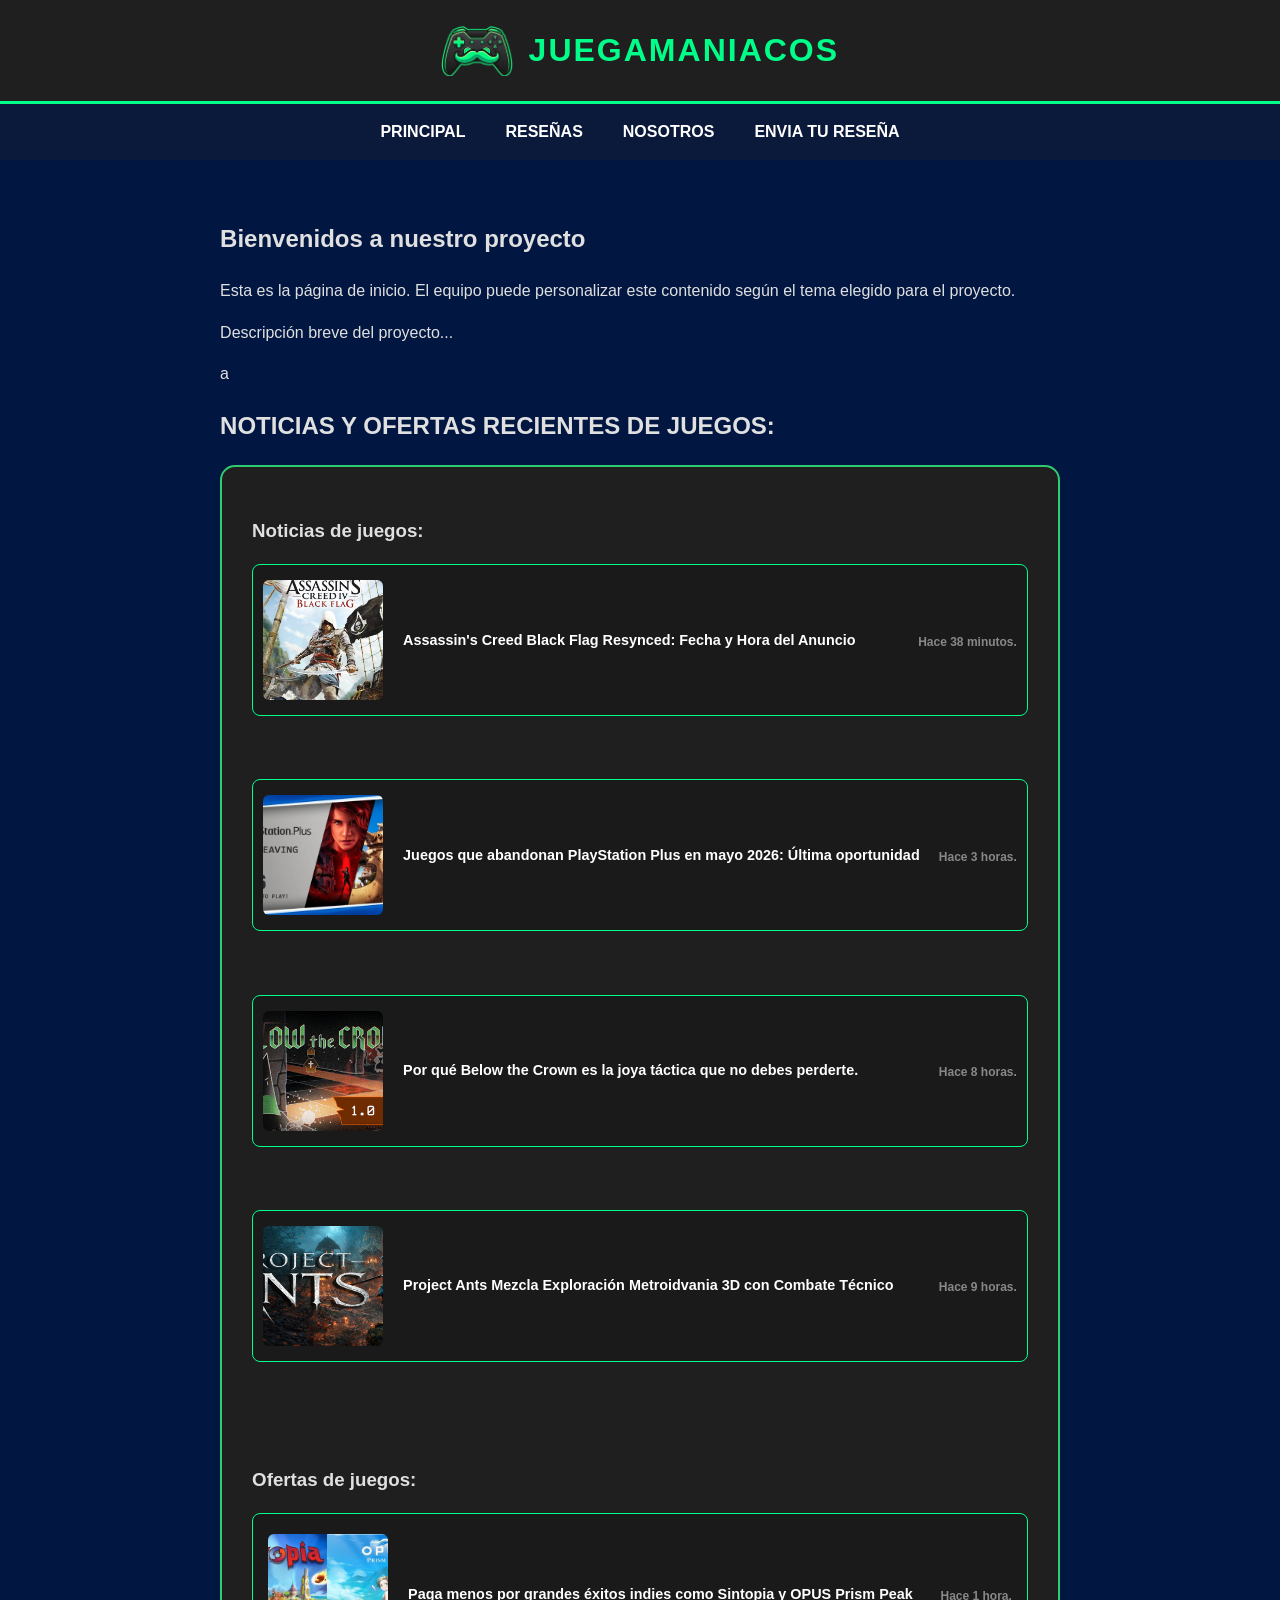
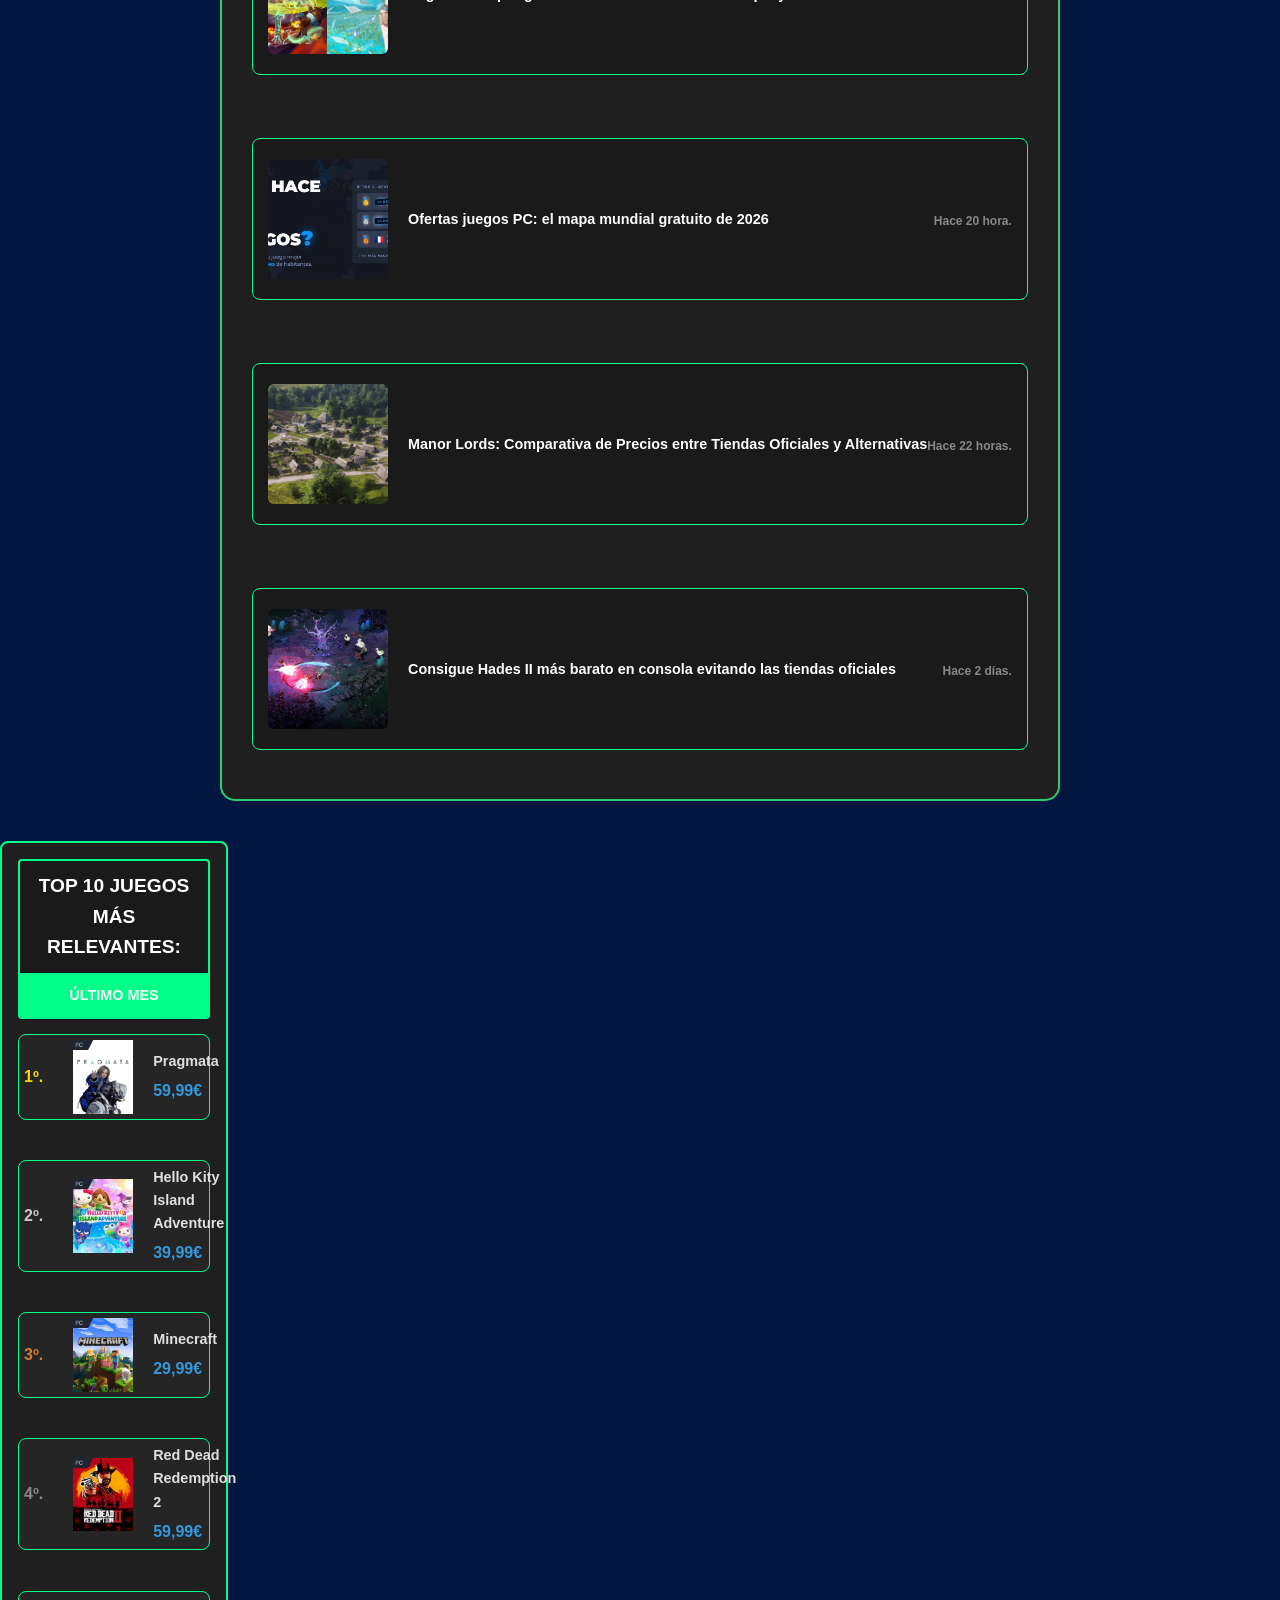
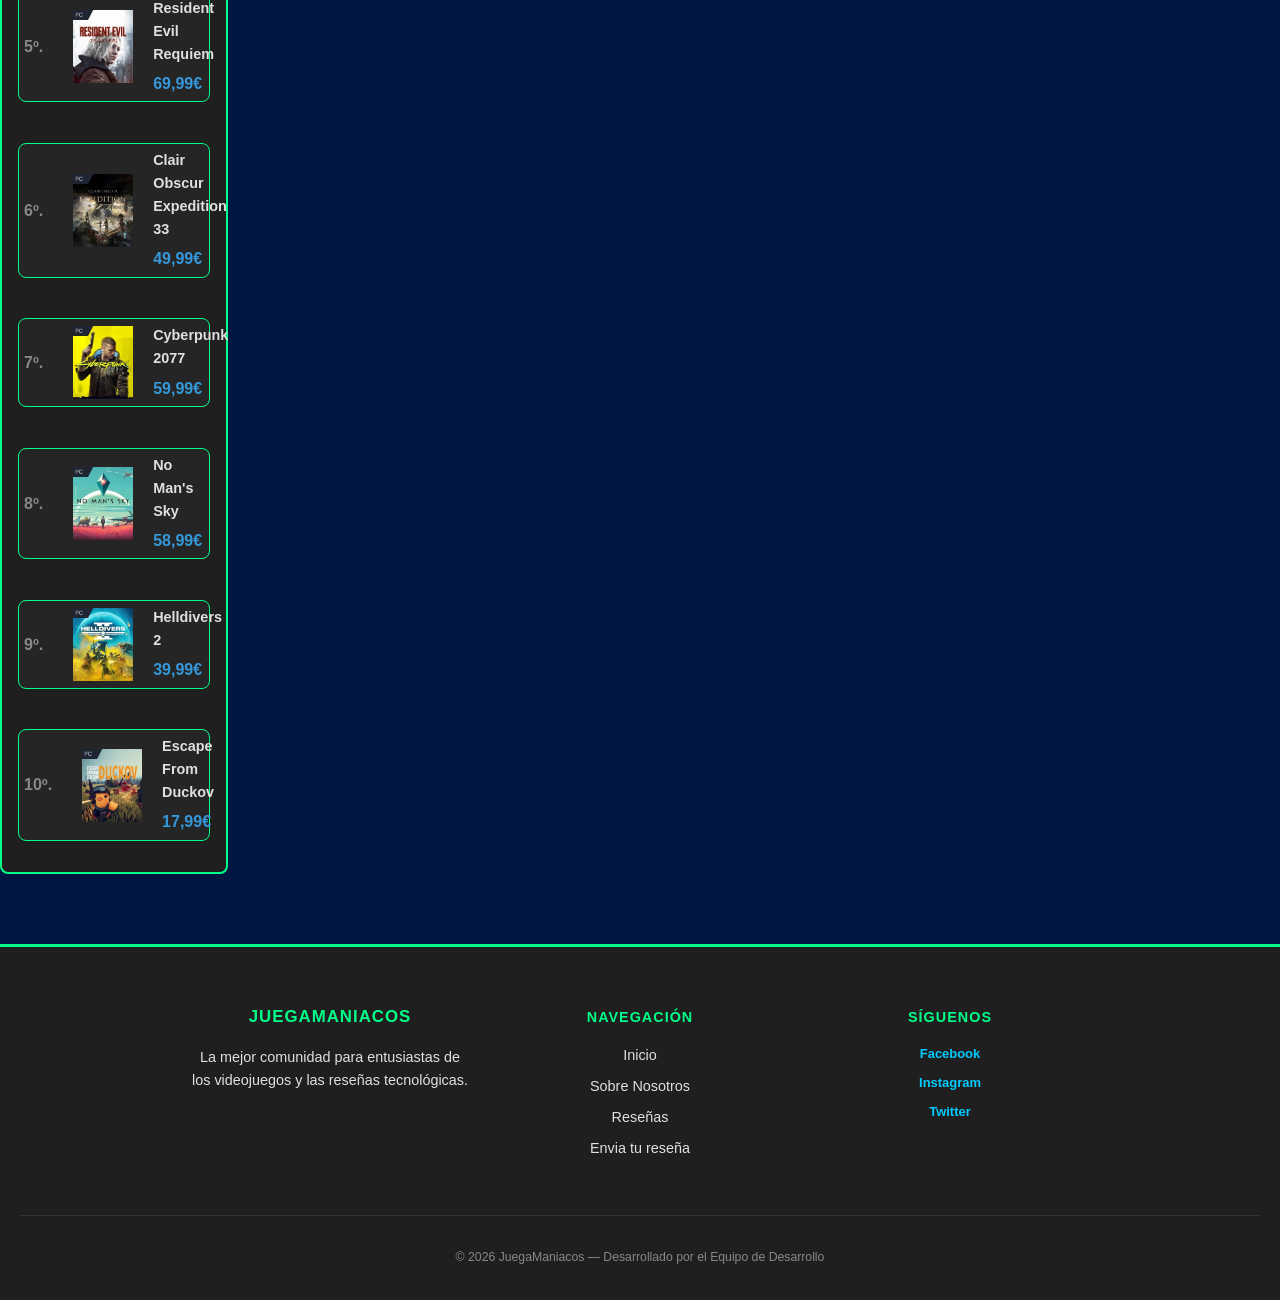
<file: index.html>
<!DOCTYPE html>
<html lang="es">

<head>
	<meta charset="UTF-8">
	<meta name="viewport" content="width=device-width, initial-scale=1.0">
	<meta name="version" content="1.0.0">
	<title>JuegaManiacos</title>
	<link rel="stylesheet" href="estilos.css">
</head>

<body>
	<header class="cabecera-principal">
		<a href="index.html" class="enlace-cabecera-total">
			<div class="logo-contenedor">
				<img src="imagenes/logo/logo.png" alt="Logo JuegaManiacos" class="logo-img">
				<h1 class="nombre-sitio">JuegaManiacos</h1>
			</div>
		</a>

		<div id="contenedor-menu-interactivo"></div>
	</header>

	<div class="menu_general">
		<div class="menu">
			<div class="principal">
				<a href="index.html">PRINCIPAL</a>
			</div>
			<div class="reseñas">
				<a href="resenas.html">RESEÑAS</a>
			</div>
			<div class="nosotros">
				<a href="nosotros.html">NOSOTROS</a>
			</div>
			<div class="envia">
				<a href="envia.html">ENVIA TU RESEÑA</a>
			</div>
		</div>
	</div>

	<main>
		<section class="bienvenida">
			<h2>Bienvenidos a nuestro proyecto</h2>
			<p>
				Esta es la página de inicio. El equipo puede personalizar este contenido
				según el tema elegido para el proyecto.
			</p>
			<p>
				Descripción breve del proyecto...
			</p>
		</section>

		<section class="tarjetas">
			<p> a </p>
		</section>

		<section class="Novedades">
			<h2 class="titulo_novedades"> NOTICIAS Y OFERTAS RECIENTES DE JUEGOS:</h2>

			<div class="noticias_ofertas_general">
				<div class="noticias_juegos_general">

					<h3 class="noticias_juegos_titulo"> Noticias de juegos: </h3>
					<h3 class="noticia_juego1">
						<img src="imagenes/Imagenes noticas y ofertas/56c4948088a7e300458b46b0.jpg" class="imagen_assasins">
						<a href="https://www.clavecd.es/fecha-hora-presentacion-assassins-creed-black-flag-resynced-news-d">Assassin's Creed Black Flag Resynced: Fecha y Hora del Anuncio</a>
						<div class="tiempo_publication">Hace 38 minutos.</div>
					</h3>

					<br>

					<h3 class="noticia_juego2">
						<img src="imagenes/Imagenes noticas y ofertas/1200x628-PS-Leaving-May-2026.webp" class="imagen_juegos_psplus">
						<a href="https://www.clavecd.es/juegos-abandonan-playstation-plus-mayo-2026-news-n">Juegos que abandonan PlayStation Plus en mayo 2026: Última oportunidad</a>
						<div class="tiempo_publication">Hace 3 horas.</div>
					</h3>

					<br>

					<h3 class="noticia_juego3">
						<img src="imagenes/Imagenes noticas y ofertas/header_alt_assets_2.jpg" class="imagen_Below_the_Crown">
						<a href="https://www.clavecd.es/below-the-crown-roguelike-tactico-lanzamiento-news-l">Por qué Below the Crown es la joya táctica que no debes perderte.</a>
						<div class="tiempo_publication">Hace 8 horas.</div>
					</h3>

					<br>

					<h3 class="noticia_juego4">
						<img src="imagenes/Imagenes noticas y ofertas/header.jpg" class="imagen_project_ants">
						<a href="https://www.clavecd.es/project-ants-metroidvania-3d-combate-tecnico-news-r">Project Ants Mezcla Exploración Metroidvania 3D con Combate Técnico</a>
						<div class="tiempo_publication">Hace 9 horas.</div>
					</h3>

				</div>
				<br>

				<div class="ofertas_juegos_general">
					<h3 class="noticias_juegos_titulo"> Ofertas de juegos: </h3>
					<h3 class="oferta_juego1">
						<img src="imagenes/Imagenes noticas y ofertas/Sintopia-OPUS-Prism-Peak-172x90.webp" class="imagen_Sintopia_Opus">
						<a href="https://www.clavecd.es/ahorrar-sintopia-opus-prism-peak-ofertas-indie-news-y">Paga menos por grandes éxitos indies como Sintopia y OPUS Prism Peak</a>
						<div class="tiempo_publication">Hace 1 hora.</div>
					</h3>
					<br>

					<h3 class="oferta_juego2">
						<img src="imagenes/Imagenes noticas y ofertas/mapa_juego_oferta.png" class="imagen_mapa_juego_oferta">
						<a href="https://www.clavecd.es/ofertas-juegos-pc-el-mapa-mundial-gratuito-de-2026-lb">Ofertas juegos PC: el mapa mundial gratuito de 2026</a>
						<div class="tiempo_publication">Hace 20 hora.</div>
					</h3>

					<br>

					<h3 class="oferta_juego3">
						<img src="imagenes/Imagenes noticas y ofertas/Manor-Lords-2.webp" class="imagen_Manor_Lords_2">
						<a href="https://www.clavecd.es/manor-lords-comparativa-precios-tiendas-oficiales-alternativas-news-y">Manor Lords: Comparativa de Precios entre Tiendas Oficiales y Alternativas</a>
						<div class="tiempo_publication">Hace 22 horas.</div>
					</h3>

					<br>

					<h3 class="oferta_juego4">
						<img src="imagenes/Imagenes noticas y ofertas/Hades-II-2.webp" class="imagen_Hades_2">
						<a href="https://www.clavecd.es/hades-2-consola-barato-tiendas-oficiales-oferta-news-y/">Consigue Hades II más barato en consola evitando las tiendas oficiales</a>
						<div class="tiempo_publication">Hace 2 días.</div>
					</h3>

				</div>

			</div>
		</section>

	</main>

	<aside>
		<div class="Cabecera_ranking">
			<h3> Top 10 Juegos más relevantes: </h3>
			<h4> Último mes </h4>
		</div>

		<a href="https://store.steampowered.com/app/3357650/PRAGMATA/" title="Pragmata">
			<div class="clasificacion_Ranking">
				<span class="numero_Ranking">1º.</span>
			</div>
			<div class="imagenJuego">
				<img src="imagenes/imagenes_juegos_ranking/Pragmata-4.jpg" alt="Descripcion de la imagen" width="140" height="200">
			</div>
			<div class="caracteristicas_Juego">
				<div class="nombre_Juego">Pragmata</div>
				<div class="precio_Juego">59,99€</div>
			</div>
		</a>

		<br>

		<a href="https://store.steampowered.com/app/2495100/Hello_Kitty_Island_Adventure/" title="Hello Kity Island Adventure">
			<div class="clasificacion_Ranking">
				<span class="numero_Ranking">2º.</span>
			</div>
			<div class="imagenJuego">
				<img src="imagenes/imagenes_juegos_ranking/HelloKittyIslandAdventure-2.jpg" alt="Descripcion de la imagen" width="140" height="200">
			</div>
			<div class="caracteristicas_Juego">
				<div class="nombre_Juego">Hello Kity Island Adventure</div>
				<div class="precio_Juego">39,99€</div>
			</div>
		</a>

		<br>

		<a href="https://www.minecraft.net/es-es/store/minecraft-deluxe-collection-pc?tabs=%7B" title="Minecraft">
			<div class="clasificacion_Ranking">
				<span class="numero_Ranking">3º.</span>
			</div>
			<div class="imagenJuego">
				<img src="imagenes/imagenes_juegos_ranking/Minecraft-new.jpg" alt="Descripcion de la imagen" width="140" height="200">
			</div>
			<div class="caracteristicas_Juego">
				<div class="nombre_Juego">Minecraft</div>
				<div class="precio_Juego">29,99€</div>
			</div>
		</a>

		<br>

		<a href="https://store.steampowered.com/app/1174180/Red_Dead_Redemption_2/" title="Red Dead Redemption 2">
			<div class="clasificacion_Ranking">
				<span class="numero_Ranking">4º.</span>
			</div>
			<div class="imagenJuego">
				<img src="imagenes/imagenes_juegos_ranking/RedDeadRedemption2-3.jpg" alt="Descripcion de la imagen" width="140" height="200">
			</div>
			<div class="caracteristicas_Juego">
				<div class="nombre_Juego">Red Dead Redemption 2</div>
				<div class="precio_Juego">59,99€</div>
			</div>
		</a>

		<br>

		<a href="https://store.steampowered.com/app/3764200/Resident_Evil_Requiem/" title="Resident Evil Requiem">
			<div class="clasificacion_Ranking">
				<span class="numero_Ranking">5º.</span>
			</div>
			<div class="imagenJuego">
				<img src="imagenes/imagenes_juegos_ranking/ResidentEvilRequiem.jpg" alt="Descripcion de la imagen" width="140" height="200">
			</div>
			<div class="caracteristicas_Juego">
				<div class="nombre_Juego">Resident Evil Requiem</div>
				<div class="precio_Juego">69,99€</div>
			</div>
		</a>

		<br>

		<a href="https://store.steampowered.com/app/1903340/Clair_Obscur_Expedition_33/" title="Clair Obscur Expedition 33">
			<div class="clasificacion_Ranking">
				<span class="numero_Ranking">6º.</span>
			</div>
			<div class="imagenJuego">
				<img src="imagenes/imagenes_juegos_ranking/ClairObscurExpedition33.jpg" alt="Descripcion de la imagen" width="140" height="200">
			</div>
			<div class="caracteristicas_Juego">
				<div class="nombre_Juego">Clair Obscur Expedition 33</div>
				<div class="precio_Juego">49,99€</div>
			</div>
		</a>

		<br>

		<a href="https://store.steampowered.com/app/1091500/Cyberpunk_2077/" title="Cyberpunk 2077">
			<div class="clasificacion_Ranking">
				<span class="numero_Ranking">7º.</span>
			</div>
			<div class="imagenJuego">
				<img src="imagenes/imagenes_juegos_ranking/Cyberpunk2077-4.jpg" alt="Descripcion de la imagen" width="140" height="200">
			</div>
			<div class="caracteristicas_Juego">
				<div class="nombre_Juego">Cyberpunk 2077</div>
				<div class="precio_Juego">59,99€</div>
			</div>
		</a>

		<br>

		<a href="https://store.steampowered.com/app/275850/No_Mans_Sky/" title="No Man's Sky">
			<div class="clasificacion_Ranking">
				<span class="numero_Ranking">8º.</span>
			</div>
			<div class="imagenJuego">
				<img src="imagenes/imagenes_juegos_ranking/NoMansSky-1.jpg" alt="Descripcion de la imagen" width="140" height="200">
			</div>
			<div class="caracteristicas_Juego">
				<div class="nombre_Juego">No Man's Sky</div>
				<div class="precio_Juego">58,99€</div>
			</div>
		</a>

		<br>

		<a href="https://store.steampowered.com/app/553850/HELLDIVERS_2/" title="Helldivers 2">
			<div class="clasificacion_Ranking">
				<span class="numero_Ranking">9º.</span>
			</div>
			<div class="imagenJuego">
				<img src="imagenes/imagenes_juegos_ranking/Helldivers-2n-1.jpg" alt="Descripcion de la imagen" width="140" height="200">
			</div>
			<div class="caracteristicas_Juego">
				<div class="nombre_Juego">Helldivers 2</div>
				<div class="precio_Juego">39,99€</div>
			</div>
		</a>

		<br>

		<a href="https://store.steampowered.com/app/3167020/Escape_from_Duckov/" title="Escape From Duckov">
			<div class="clasificacion_Ranking">
				<span class="numero_Ranking">10º.</span>
			</div>
			<div class="imagenJuego">
				<img src="imagenes/imagenes_juegos_ranking/EscapeFromDuckov.jpg" alt="Descripcion de la imagen" width="140" height="200">
			</div>
			<div class="caracteristicas_Juego">
				<div class="nombre_Juego">Escape From Duckov</div>
				<div class="precio_Juego">17,99€</div>
			</div>
		</a>
	</aside>

	<footer class="pie-pagina-principal">
		<div class="footer-contenedor">
			<div class="footer-info">
				<h3 class="footer-logo">JuegaManiacos</h3>
				<p>La mejor comunidad para entusiastas de los videojuegos y las reseñas tecnológicas.</p>
			</div>

			<div class="footer-enlaces">
				<h4>Navegación</h4>
				<ul>
					<li><a href="index.html">Inicio</a></li>
					<li><a href="nosotros.html">Sobre Nosotros</a></li>
					<li><a href="resenas.html">Reseñas</a></li>
					<li><a href="envia.html">Envia tu reseña</a></li>
				</ul>
			</div>

			<div class="footer-social">
				<h4>Síguenos</h4>
				<div class="iconos-redes">
					<a href="#" class="red-link">Facebook</a>
					<a href="#" class="red-link">Instagram</a>
					<a href="#" class="red-link">Twitter</a>
				</div>
			</div>
		</div>

		<div class="footer-copyright">
			<p>&copy; 2026 JuegaManiacos — Desarrollado por el Equipo de Desarrollo</p>
		</div>
	</footer>

</body>

</html>
</file>
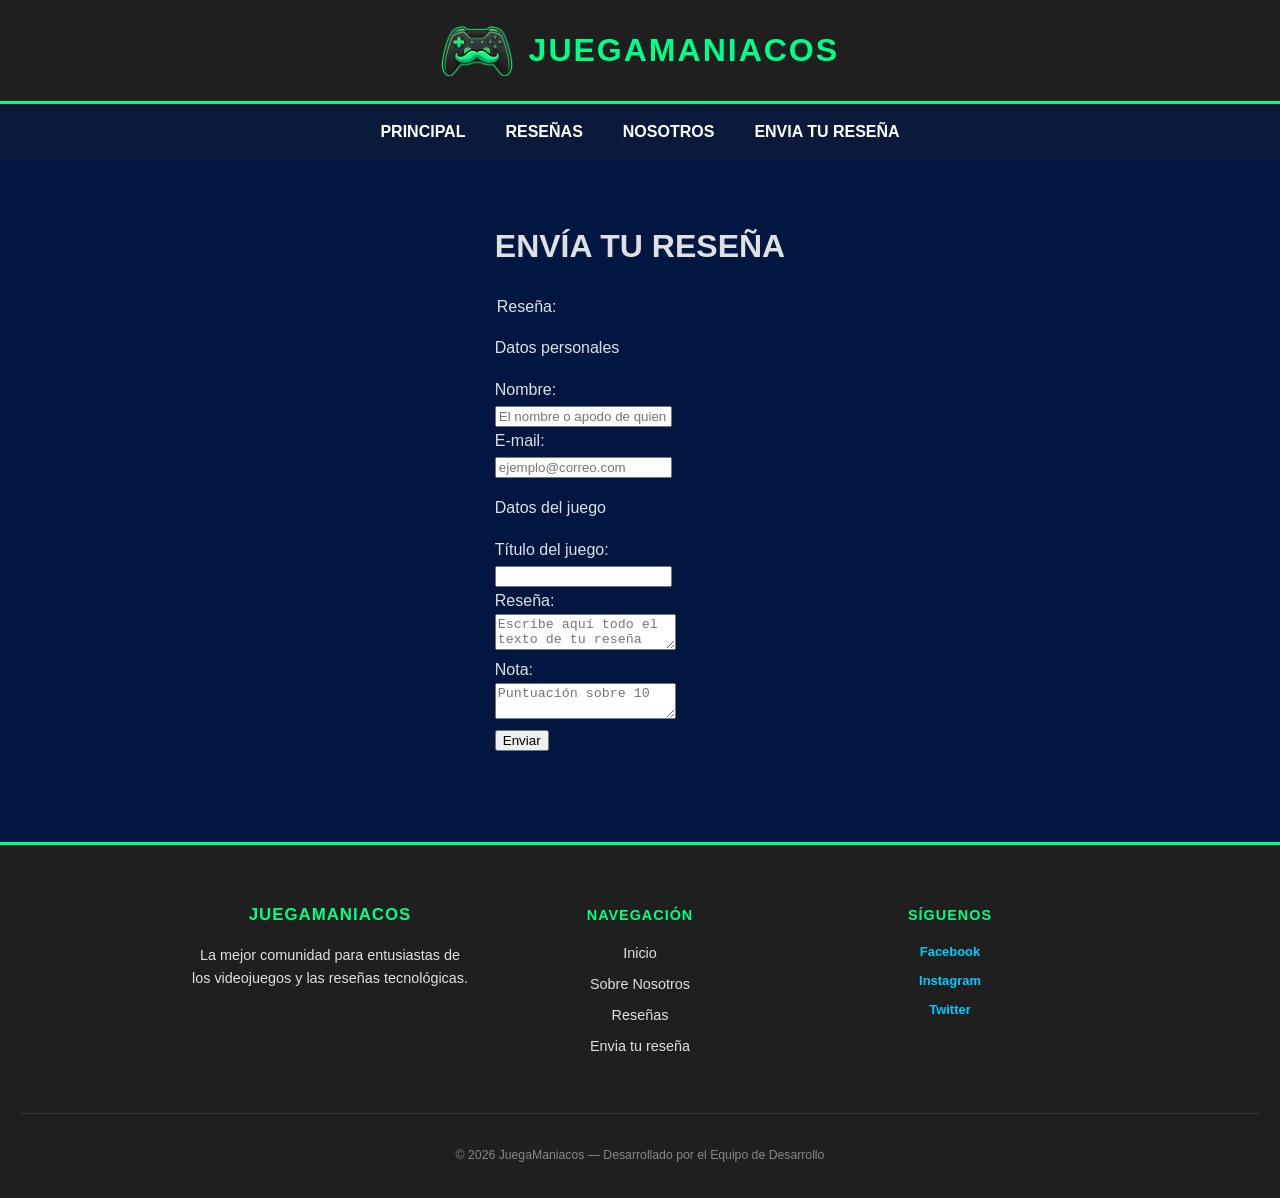
<file: envia.html>
<!DOCTYPE html>
<html lang="es">

<head>
	<meta charset="UTF-8">
	<meta name="viewport" content="width=device-width, initial-scale=1.0">
	<title>Envía tu reseña - Juegamaniacos</title>
	<link rel="stylesheet" href="estilos.css">
</head>

<body>
	<header class="cabecera-principal">
		<a href="index.html" class="enlace-cabecera-total">
			<div class="logo-contenedor">
				<img src="imagenes/logo/logo.png" alt="Logo JuegaManiacos" class="logo-img">
				<h1 class="nombre-sitio">JuegaManiacos</h1>
			</div>
		</a>

		<div id="contenedor-menu-interactivo"></div>
	</header>

	<div class="menu_general">
		<div class="menu">
			<div class="principal">
				<a href="index.html">PRINCIPAL</a>
			</div>
			<div class="reseñas">
				<a href="resenas.html">RESEÑAS</a>
			</div>
			<div class="nosotros">
				<a href="nosotros.html">NOSOTROS</a>
			</div>
			<div class="envia">
				<a href="envia.html">ENVIA TU RESEÑA</a>
			</div>
		</div>
	</div>

	<main>
		<h1>ENVÍA TU RESEÑA</h1>
		<div class="formulario">
			<form action="contacto.php" method="post" class="contacto">
				<legend>Reseña:</legend>
				<p>Datos personales</p>
				<div>
					<label for="nombre">Nombre:</label><br>
					<input id="nombre" type="text" name="nombre" placeholder="El nombre o apodo de quien escribe la reseña"
						required="" />
				</div>
				<div>
					<label for="email">E-mail:</label><br>
					<input id="email" type="email" name="email" placeholder="ejemplo@correo.com" required="" />
				</div>
				<p>Datos del juego</p>
				<div>
					<label for="asunto">Título del juego:</label><br>
					<input id="asunto" type="text" name="asunto" required />
				</div>
				<div>
					<label for="mensaje">Reseña:</label><br>
					<textarea id="mensaje" name="mensaje" placeholder="Escribe aquí todo el texto de tu reseña"
						required></textarea>
				</div>
				<div>
					<label for="nota">Nota:</label><br>
					<textarea id="nota" name="nota" placeholder="Puntuación sobre 10" required></textarea>
				</div>
				<input id="submit" type="submit" name="submit" value="Enviar" />
			</form>
		</div>
	</main>

	<footer class="pie-pagina-principal">
		<div class="footer-contenedor">
			<div class="footer-info">
				<h3 class="footer-logo">JuegaManiacos</h3>
				<p>La mejor comunidad para entusiastas de los videojuegos y las reseñas tecnológicas.</p>
			</div>

			<div class="footer-enlaces">
				<h4>Navegación</h4>
				<ul>
					<li><a href="index.html">Inicio</a></li>
					<li><a href="nosotros.html">Sobre Nosotros</a></li>
					<li><a href="resenas.html">Reseñas</a></li>
					<li><a href="envia.html">Envia tu reseña</a></li>
				</ul>
			</div>

			<div class="footer-social">
				<h4>Síguenos</h4>
				<div class="iconos-redes">
					<a href="#" class="red-link">Facebook</a>
					<a href="#" class="red-link">Instagram</a>
					<a href="#" class="red-link">Twitter</a>
				</div>
			</div>
		</div>

		<div class="footer-copyright">
			<p>&copy; 2026 JuegaManiacos — Desarrollado por el Equipo de Desarrollo</p>
		</div>
	</footer>
</body>

</html>
</file>
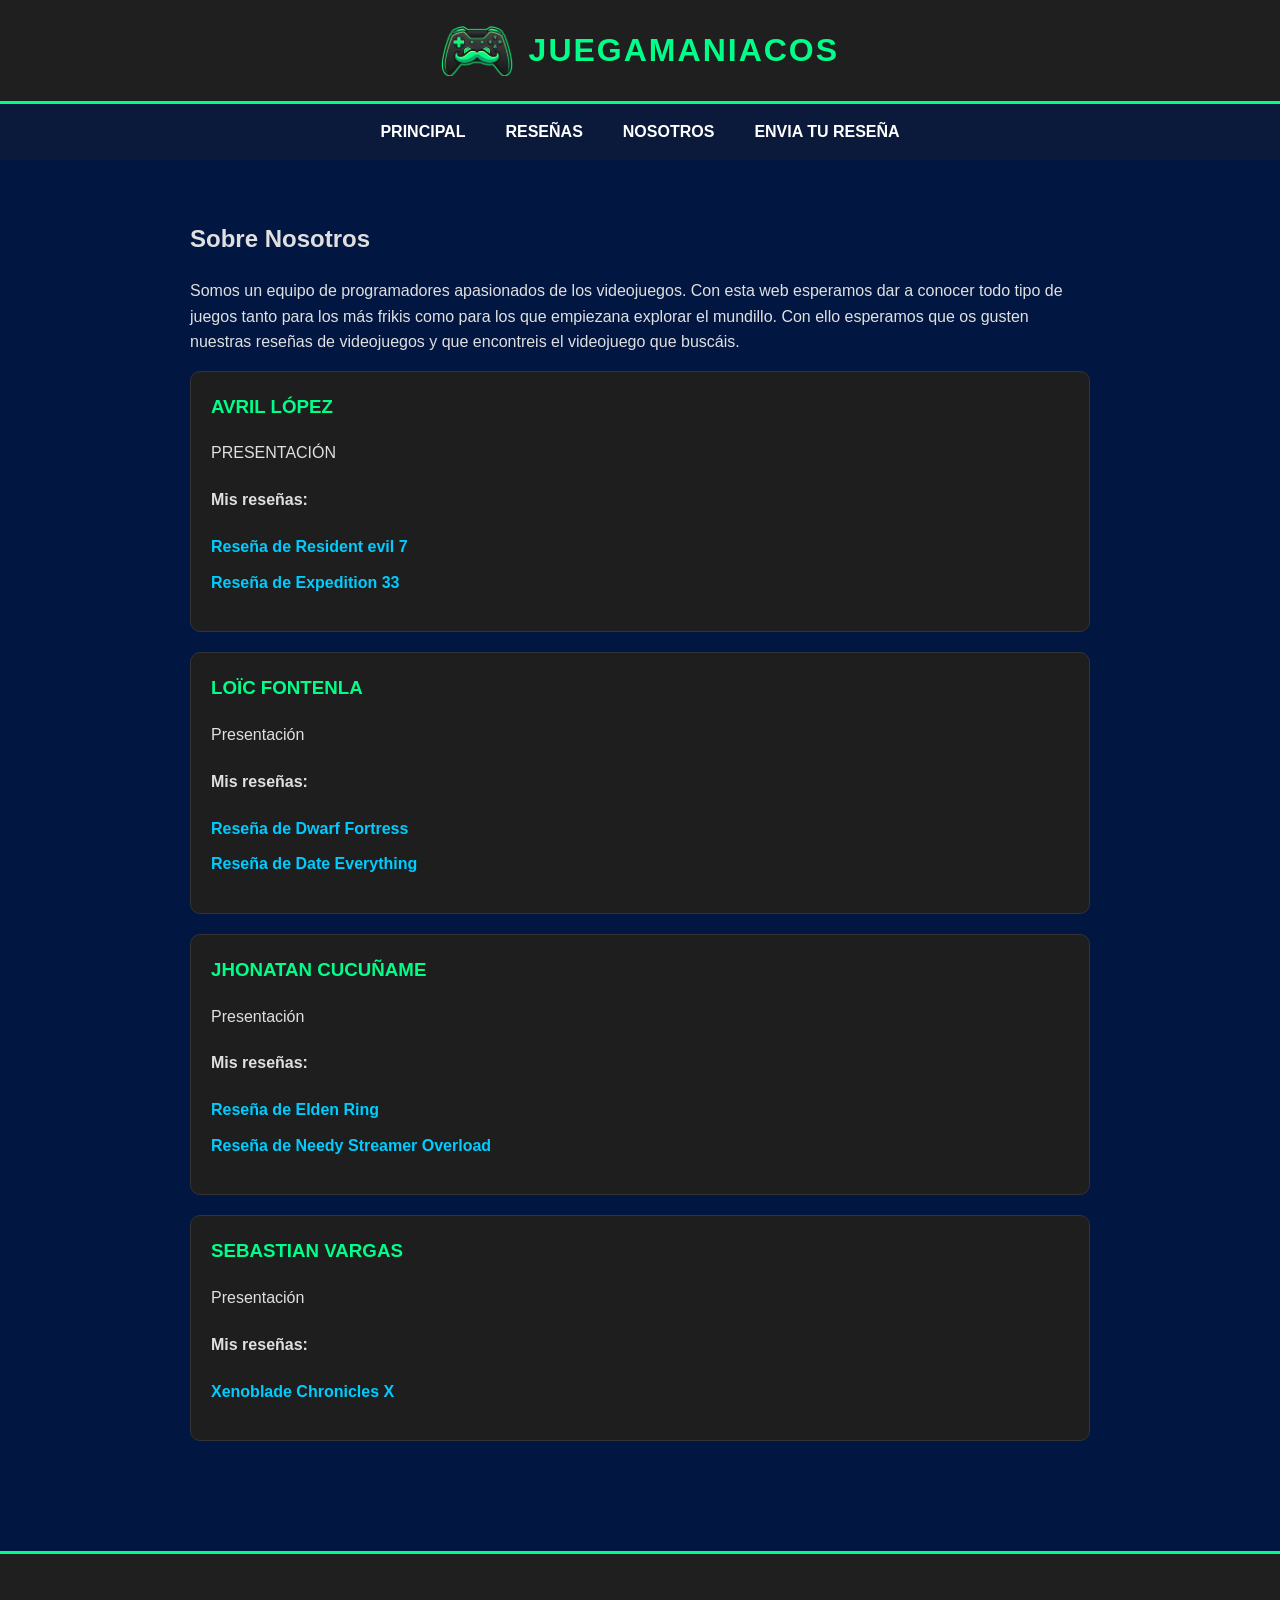
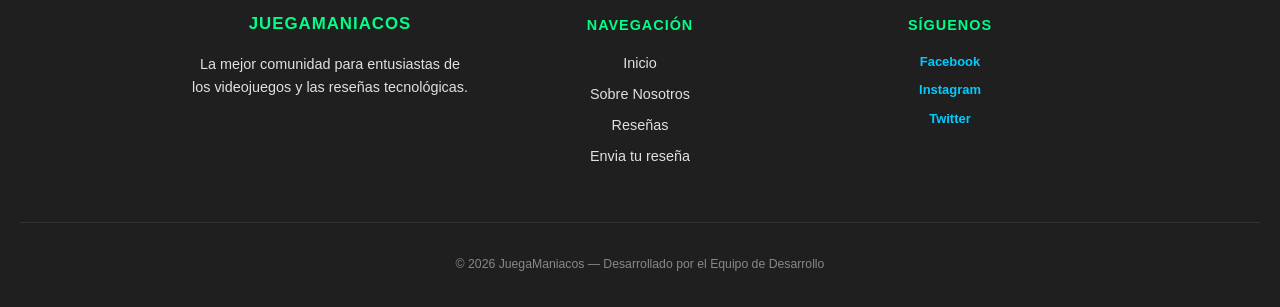
<file: nosotros.html>
<!DOCTYPE html>
<html lang="es">

<head>
<meta charset="UTF-8">
  <meta name="viewport" content="width=device-width, initial-scale=1.0">
  <meta name="version" content="1.0.0">
  <title>Nosotros</title>
  <!-- Hoja de estilos compartida por todas las páginas del proyecto -->
  <link rel="stylesheet" href="estilos.css">
</head>

<body>
<header class="cabecera-principal">
    <a href="index.html" class="enlace-cabecera-total">
        <div class="logo-contenedor">
            <img src="imagenes/logo/logo.png" alt="Logo JuegaManiacos" class="logo-img">
            <h1 class="nombre-sitio">JuegaManiacos</h1>
        </div>
    </a>

    <div id="contenedor-menu-interactivo"></div>
</header>
	
<div class="menu_general">
	<div class="menu">	
		<div class="principal">
		<a href="index.html">PRINCIPAL</a>
		</div>
		<div class="reseñas">
		<a href="resenas.html">RESEÑAS</a>
		</div>
		<div class="nosotros">
		<a href="nosotros.html">NOSOTROS</a>
		</div>
		<div class="envia">
		<a href="envia.html">ENVIA TU RESEÑA</a>
		</div>
	</div>
</div>


    <main>
        <section class="intro-equipo">
            <h2>Sobre Nosotros</h2>
            <p>Somos un equipo de programadores apasionados de los videojuegos. Con esta web esperamos dar a conocer
                todo tipo de juegos tanto para los más frikis como para los que empiezana explorar el mundillo. 
                Con ello esperamos que os gusten nuestras reseñas de videojuegos y que encontreis el videojuego que buscáis.</p>
        </section>
        <section class="miembros-equipo">
            <article class="miembro">
                <h3>AVRIL LÓPEZ</h3>
                <p>PRESENTACIÓN</p>

                <div class="lista-resenas">
                    <h4>Mis reseñas:</h4>
                    <ul>
                        <li><a href="resenas.html">Reseña de Resident evil 7</a></li>
                        <li><a href="resenas.html">Reseña de Expedition 33</a></li>
                    </ul>
                </div>
            </article>

            <article class="miembro">
                <h3>LOÏC FONTENLA</h3>
                <p>Presentación</p>
                <div class="lista-resenas">
                    <h4>Mis reseñas:</h4>
                    <ul>
                        <li><a href="resenas.html#DwarfFortress">Reseña de Dwarf Fortress</a></li>
						<li><a href="resenas.html#DateEverything">Reseña de Date Everything</a></li>
                    </ul>
                </div>
            </article>

            <article class="miembro">
                <h3>JHONATAN CUCUÑAME</h3>
                <p>Presentación</p>
                <div class="lista-resenas">
                    <h4>Mis reseñas:</h4>
                    <ul>
                        <li><a href="resenas.html">Reseña de Elden Ring</a></li>
						<li><a href="resenas.html">Reseña de Needy Streamer Overload</a></li>
                    </ul>
                </div>
            </article>

            <article class="miembro">
                <h3>SEBASTIAN VARGAS</h3>
                <p>Presentación</p>
                <div class="lista-resenas">
                    <h4>Mis reseñas:</h4>
                    <ul>
                        <li><a href="resenas.html">Xenoblade Chronicles X</a></li>
                    </ul>
                </div>
            </article>
        </section>
    </main>
<footer class="pie-pagina-principal">
    <div class="footer-contenedor">
        <div class="footer-info">
            <h3 class="footer-logo">JuegaManiacos</h3>
            <p>La mejor comunidad para entusiastas de los videojuegos y las reseñas tecnológicas.</p>
        </div>

        <div class="footer-enlaces">
            <h4>Navegación</h4>
            <ul>
                <li><a href="index.html">Inicio</a></li>
                <li><a href="nosotros.html">Sobre Nosotros</a></li>
                <li><a href="resenas.html">Reseñas</a></li>
                <li><a href="envia.html">Envia tu reseña</a></li>
            </ul>
        </div>

        <div class="footer-social">
            <h4>Síguenos</h4>
            <div class="iconos-redes">
                <a href="#" class="red-link">Facebook</a>
                <a href="#" class="red-link">Instagram</a>
                <a href="#" class="red-link">Twitter</a>
            </div>
        </div>
    </div>

    <div class="footer-copyright">
        <p>&copy; 2026 JuegaManiacos — Desarrollado por el Equipo de Desarrollo</p>
    </div>
</footer>
</body>

</html>
</file>
<file: estilos.css>
/* ================================================================
   estilos.css — Hoja de estilos compartida del proyecto
   ================================================================
   INSTRUCCIONES:
   - Este fichero es COMÚN a todas las páginas del proyecto.
   - Todos los miembros del equipo añadirán sus estilos aquí.
   - Marcad cada sección con comentarios para tener un código organizado. 
   Por ejemplo como sigue a continuación, pero se puede modificar para adaptarse
   a vuestras necesidades
   ================================================================ */
/* ----------------------------------------------------------------
   1. ESTILOS GENERALES
   ---------------------------------------------------------------- */

/* TODO: Añadir estilos generales (fuente, colores base, márgenes...) */
body {
    background-color: #011741; 
    color: #e0e0e0;
    font-family: 'Segoe UI', Tahoma, Geneva, Verdana, sans-serif;
    margin: 0;
    line-height: 1.6;
    
    /* --- NUEVO: Magia para pegar el footer abajo --- */
    display: flex;
    flex-direction: column;
    min-height: 100vh; /* El body ocupará al menos el 100% de la altura de la pantalla */
}

/* IMPORTANTE: Asegurarse de que el contenido central esté dentro de una etiqueta <main> en tu HTML */
main {
    max-width: 900px;
    margin: 20px auto;
    padding: 20px;
    
    /* --- NUEVO: Empuja el footer hacia abajo --- */
    flex-grow: 1; 
}

/* ----------------------------------------------------------------
   2. CABECERA Y NAVEGACIÓN 

   ---------------------------------------------------------------- */

/*Selectores del header (SEBASTIAN)*/
header {
    background-color: #1f1f1f;
    padding: 20px;
    text-align: center;
    border-bottom: 3px solid #00ff88; 
}

header h1 {
    color: #00ff88;
    margin: 0;
    text-transform: uppercase;
    letter-spacing: 2px;
}

/* Hacemos que el enlace ocupe todo el ancho disponible y quite estilos de texto */
.enlace-cabecera-total {
    text-decoration: none;
    display: block; /* Permite que ocupe espacio como una caja */
    width:100%;
}

.logo-contenedor {
    display: flex;
    align-items: center;
    justify-content: center;
    gap: 15px;
    padding: 5px 0; /* Un poco de margen interno para que sea más fácil hacer clic */
    cursor: pointer;
}

/* Efecto visual opcional: que brille un poco al pasar el ratón por cualquier parte del header */
.enlace-cabecera-total:hover .nombre-sitio {
    text-shadow: 0 0 10px #00ff88;
    transition: 0.3s;
}

.logo-img {
    height: 50px;  /* Ajusta este valor (40px, 60px, etc.) según lo que necesites */
    width: auto;   /* Esto mantiene la proporción original de la imagen */
}






/* ----------------------------------------------------------------
   3. PIE DE PÁGINA (footer)
   ---------------------------------------------------------------- */

   /*SEBASTIAN*/
    .pie-pagina-principal {
    background-color: #1f1f1f; /* Igual que el header */
    border-top: 3px solid #00ff88; /* El verde neón característico */
    color: #e0e0e0;
    padding: 40px 20px 20px 20px;
    margin-top: 50px;
    clear: both;
}

.footer-contenedor {
    max-width: 900px; /* Alineado con el 'main' del proyecto */
    margin: 0 auto;
    display: flex;
    flex-wrap: wrap;
    justify-content: space-between;
    gap: 30px;
}

.footer-info, .footer-enlaces, .footer-social {
    flex: 1;
    min-width: 200px;
}

/* Títulos del footer */
.pie-pagina-principal h3, 
.pie-pagina-principal h4 {
    color: #00ff88;
    text-transform: uppercase;
    letter-spacing: 1px;
    margin-bottom: 15px;
}

/* Estilo de las listas en el footer */
.footer-enlaces ul {
    list-style: none;
    padding: 0;
}

.footer-enlaces li {
    margin-bottom: 8px;
}

.footer-enlaces a {
    color: #e0e0e0;
    text-decoration: none;
    transition: 0.3s;
}

.footer-enlaces a:hover {
    color: #00ccff; /* Azul neón al pasar el mouse */
    padding-left: 5px;
}

/* Sección de redes */
.iconos-redes {
    display: flex;
    flex-direction: column;
    gap: 8px;
}

.red-link {
    color: #00ccff;
    text-decoration: none;
    font-weight: bold;
    font-size: 0.9em;
}

.red-link:hover {
    text-decoration: underline;
    filter: brightness(1.2);
}

/* Línea final de copyright */
.footer-copyright {
    text-align: center;
    margin-top: 40px;
    padding-top: 20px;
    border-top: 1px solid #333;
    font-size: 0.85em;
    color: #888;
}

/* ----------------------------------------------------------------
   6. ESTILOS ESPECÍFICOS DE CADA PÁGINA
      (añadir una subsección por cada página del equipo)
   ---------------------------------------------------------------- */

/* --- Página: index.html --- */

/*Sección Menu Interactivo (Jhonatan)*/
.menu_general {
  background-color: #0b1a3a; /* azul oscuro */
  padding: 0;
}

.menu {
  list-style: none;
  margin: 0;
  padding: 0;
  display: flex;              
  justify-content: center;

}

.principal, .reseñas, .nosotros, .envia {
  margin: 0;
}

.menu a {
  display: block;
  padding: 15px 20px;
  color: white;
  text-decoration: none;
  font-family: Arial, sans-serif;
  font-weight: bold;
  transition: 0.3s;
}

.menu a:hover {
  background-color: #00ffcc; 
  color: black;
}




/*Seccion Novedades (Jhonatan)*/ 

.noticias_ofertas_general {
    background-color: #1f1f1f;; 
    border: 2px solid #2ecc71; 
    border-radius: 15px;      
    padding: 30px;            
    display: flex;
    flex-direction: column;
    gap: 20px;                 
    margin-top: 20px; 
}



.noticia_juego1, .noticia_juego2, .noticia_juego3, .noticia_juego4 {
    display: flex; 
    align-items: center;
    background-color: #1a1a1a; 
    border: 1px solid #00ff88; 
    border-radius: 8px;
    padding: 10px;
    transition: transform 0.2s;
    min-height: 130px;
    text-decoration: none; 
}

.oferta_juego1, .oferta_juego2, .oferta_juego3, .oferta_juego4 {
    display: flex; 
    align-items: center;
    background-color: #1a1a1a; 
    border: 1px solid #00ff88; 
    border-radius: 8px;
    padding: 15px;
    transition: transform 0.2s;
    min-height: 130px;
    text-decoration: none; 
}

.noticia_juego1:hover {
    transform: scale(1.02); 
    background-color: #252525;
}

.noticia_juego2:hover {
    transform: scale(1.02); 
    background-color: #252525;
}

.noticia_juego3:hover {
    transform: scale(1.02);
    background-color: #252525;
}

.noticia_juego4:hover {
    transform: scale(1.02);
    background-color: #252525;
}



.oferta_juego1:hover {
    transform: scale(1.02);
    background-color: #252525;
}

.oferta_juego2:hover {
    transform: scale(1.02); 
    background-color: #252525;
}

.oferta_juego3:hover {
    transform: scale(1.02); 
    background-color: #252525;
}

.oferta_juego4:hover {
    transform: scale(1.02); 
    background-color: #252525;
}


.noticias_ofertas_general img {
    width: 120px; 
    height: 120px;
    object-fit: cover; 
    border-radius: 6px;
    margin-right: 20px;
}

.noticias_ofertas_general a {
    color: white;
    font-family: Arial, sans-serif;
    font-size: 0.9rem;
    text-decoration: none;
    flex: 1; 
}

.tiempo_publication {
    color: #888;
    font-size: 0.75rem;
    margin-top: 5px;
}

/* Ranking de juegos en el Index (Jhonatan) */
 aside { 
    background-color: #1f1f1f;
    padding: 1rem; 
    width: 15%; 
    float: right;
    height: auto; 
    margin-bottom: 20px;
    border: 2px solid  #00ff88;  
    border-radius: 8px;       
    
}

.Cabecera_ranking {
    background-color: #1a1a1a;
    text-align: center;
    border: 2px solid  #00ff88;
    margin-bottom: 15px;
    border-radius: 4px;     
    overflow: hidden;
}

.Cabecera_ranking h3 {
    padding: 10px;
    margin: 0;
    font-size: 1.2rem;
    color: white;
    text-transform: uppercase;
    border-bottom: 1px solid  #00ff88;
}


.Cabecera_ranking h4 {
    background-color:  #00ff88;
    padding: 10px;
    margin: 0;
    font-size: 0.9rem;
    color: white;
    text-transform: uppercase;
    display: block;
}



aside a {
    display: flex;
    align-items: center;
    text-decoration: none;
    gap: 20px;
    color: inherit;
    margin-bottom: 15px;
    padding: 5px;
    border: 1px solid  #00ff88; 
    border-radius: 8px;     
    background-color: #252525;
    border-bottom: 1px solid  #00ff88;
}

.imagenJuego img {
    width: 60px;            
    height: auto;
    display: block;
}

.caracteristicas_Juego {
    display: flex;
    flex-direction: column; 
    justify-content: center;
    flex-grow: 1;           
}

.nombre_Juego {
    font-weight: bold;
    font-size: 0.9rem;
    margin-bottom: 5px;
}

.precio_Juego {
    color: #3498db;         
    font-weight: bold;
}

.clasificacion_Ranking {
    margin-right: 10px;
    font-weight: bold;
    color: #888;
}

aside a:nth-of-type(1) .numero_Ranking {
    color: rgb(255, 217, 0);
}


aside a:nth-of-type(2) .numero_Ranking {
    color: rgb(202, 201, 201);
}


aside a:nth-of-type(3) .numero_Ranking {
    color: #cd7f32;
}

/* --- Página: nosotros.html --- */

.miembro {
    background-color: #1e1e1e;
    border: 1px solid #333;
    border-radius: 10px;
    padding: 20px;
    margin-bottom: 20px;
    transition: transform 0.3s ease;
}

.miembro:hover {
    transform: scale(1.02);
    border-color: #00ff88;
}

.miembro h3 {
    color: #00ff88;
    margin-top: 0;
}

/* Lista de Reseñas */
.lista-resenas ul {
    list-style: none;
    padding: 0;
}

.lista-resenas li {
    margin: 10px 0;
}

.lista-resenas a {
    color: #00ccff; /* Azul neón */
    text-decoration: none;
    font-weight: bold;
}

.lista-resenas a:hover {
    text-decoration: underline;
}

footer {
    text-align: center;
    padding: 20px;
    font-size: 0.9em;
    color: #888;
    border-top: 1px solid #333;
    margin-top: 40px;
}

/* --- Página:  resenas.html --- */
.reseña {
	margin: auto;
	border: 2px solid white;
	background-color: aliceblue;
	max-width:80%;
	color: black;
}

.imgReseña {
	max-width: 50%;
}

.logoJuego {
	max-width: inherit;
}

.tituloJuego {
	position: relative;
	padding-left: 40%;
	margin-top:-100px;
	max-height: 150px;
}

.nombreJuego{
	margin-top:10px;
	font-size: 40px;
}

.cuerpoReseña{
	margin-top: 50px;
}

.autorReseña {
	margin-top: 10px;
	margin-left:8%;
}

.fechaReseña {
	margin-left:8%;
}
.resumenReseña{
	width: 65%;
	margin-left:30%;
}

.mas{
	border: 1px solid black;
	margin-left:90%;
	text-align: center;
}

.menos{
	border: 1px solid black;
	margin-left:80%;
	text-align: center;
	margin-bottom:-27%;
	margin-top:5%
}

.datosJuego{
	max-width:25%;
	border: 2px solid grey;
	text-align:center;
}

.reseñaCompleta{
	width: 65%;
	padding-left: 30%;
	margin-top: -125px;
}

.fotoReseña {
	width: 100%;
}

.notaJuego{
	margin-top:20%;
	margin-left:10%;
	margin-bottom:1%;
	border: 4px solid lime;
	max-height: 60px;
	max-width:60px;
	text-align: center;
}

.notaJuego p{
	font-size: 45px;
	margin-top:-6px;
}
/* --- Página:  xxxxxx.html --- */
</file>
